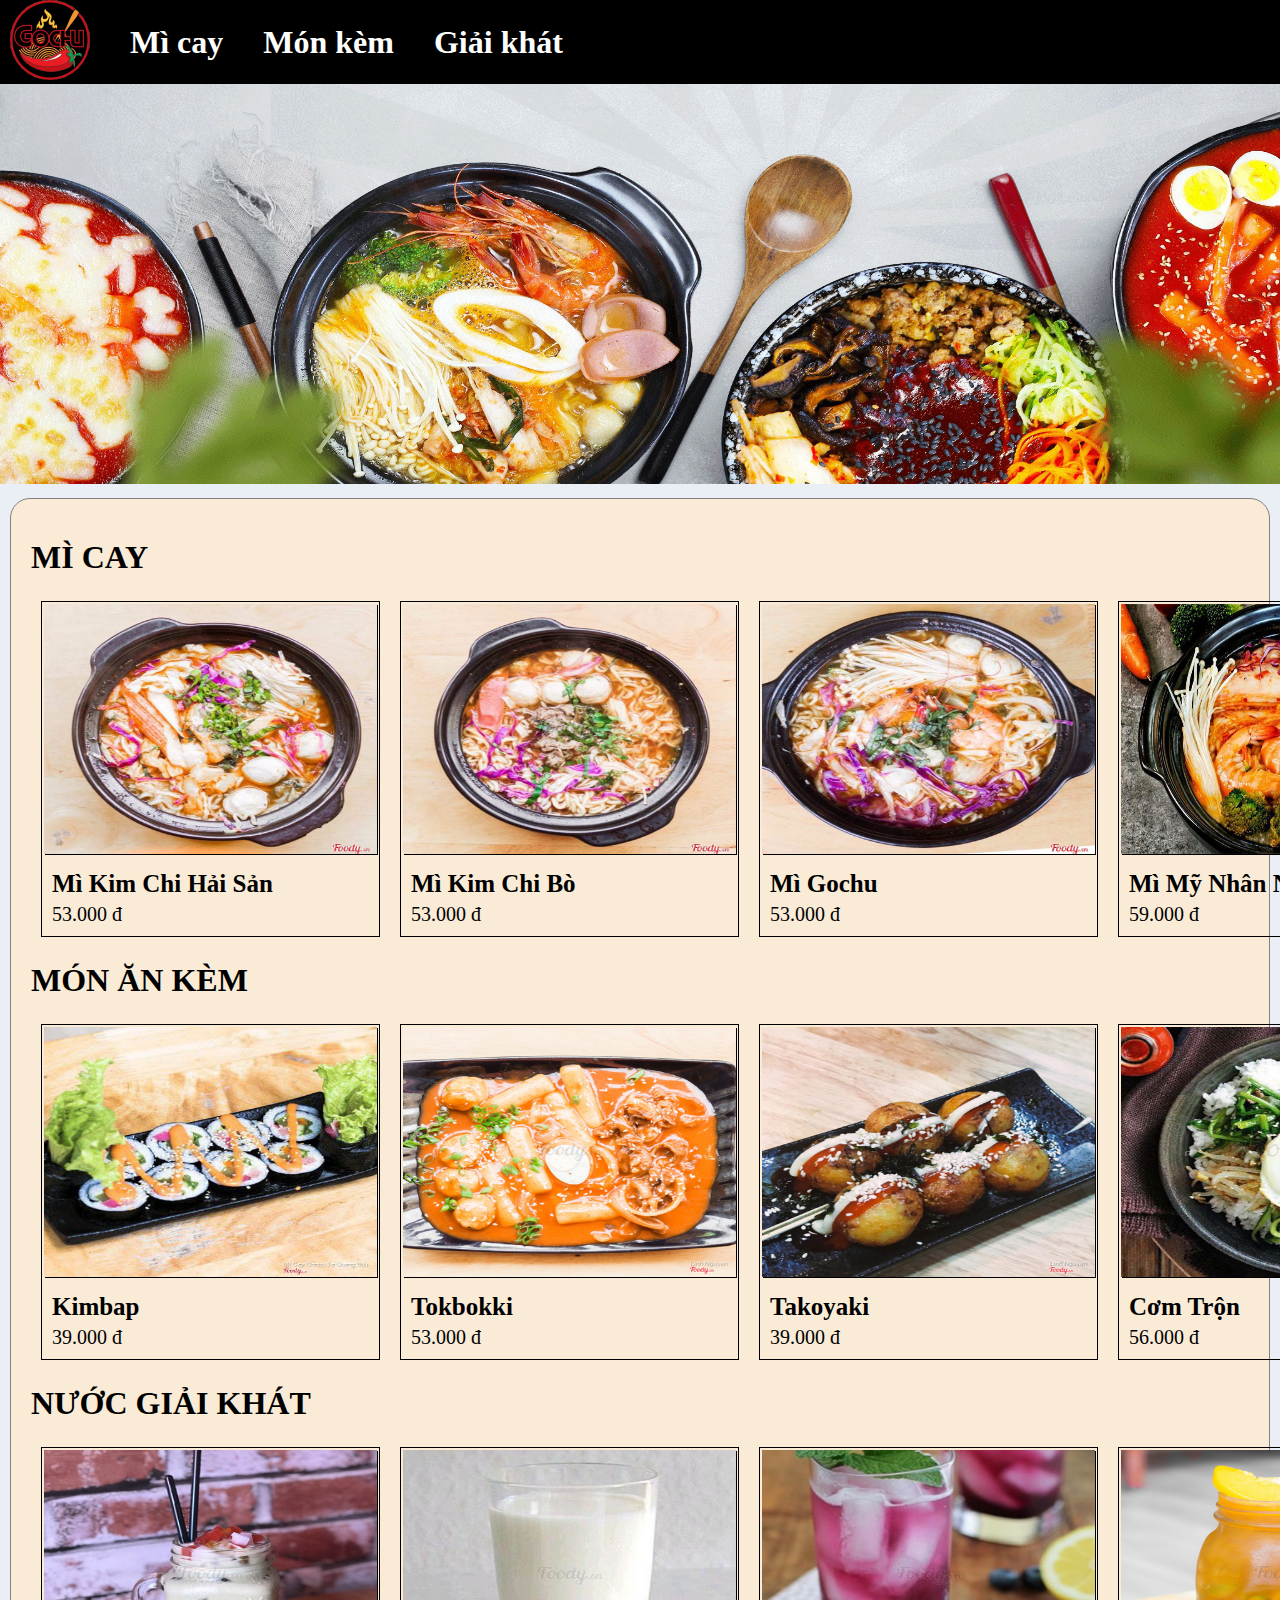
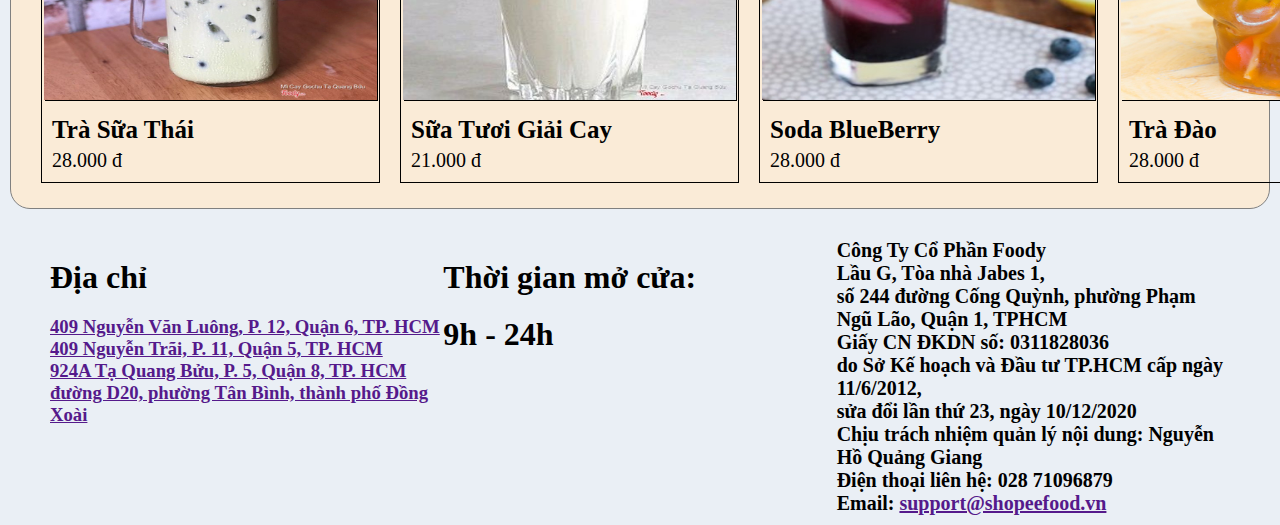
<file: index.html>
<!DOCTYPE html>
<html lang="en">
<head>
    <meta charset="UTF-8">
    <meta name="viewport" content="width=device-width, initial-scale=1.0">
    <title>Document</title>
    <link rel="stylesheet" href="/web.css">
</head>
<body>
    <header class="header">
        <div class="menu">
            <div class="img-logo">
                <img class="logo" src="/assets/logo.jpg" alt="">
            </div>
            <div class="mn">Mì cay</div>
            <div class="mn">Món kèm</div>
            <div class="mn">Giải khát</div>
        </div>
        <div class="banners">
            <img class="banner" src="/assets/banner.jpg" alt="">
        </div>
    </header>

    <main class="body">
        <div class="dishs">
        
            <h1>MÌ CAY</h1>
            <div class="list-dish">
                <section class="dish">
                    <a href="" class="pic">
                        <img class="dish-pic" src="/assets/haisan.jpeg" alt="">
                    </a>
                    <div class="title">
                        <h3 class="dish-name">Mì Kim Chi Hải Sản</h3>
                        <div class="price"><span>53.000 đ</span></div>
                    </div>
                </section>
                <section class="dish">
                    <a href="" class="pic">
                        <img class="dish-pic" src="/assets/bo.jpeg" alt="">
                    </a>
                    <div class="title">
                        <h3 class="dish-name">Mì Kim Chi Bò</h3>
                        <div class="price"><span>53.000 đ</span></div>
                    </div>
                </section>
                <section class="dish">
                    <a href="" class="pic">
                        <img class="dish-pic" src="/assets/gochu.jpeg" alt="">
                    </a>
                    <div class="title">
                        <h3 class="dish-name">Mì Gochu</h3>
                        <div class="price"><span>53.000 đ</span></div>
                    </div>
                </section>
                <section class="dish">
                    <a href="" class="pic">
                        <img class="dish-pic" src="/assets/minhanngu.jpg" alt="">
                    </a>
                    <div class="title">
                        <h3 class="dish-name">Mì Mỹ Nhân Ngư</h3>
                        <div class="price"><span>59.000 đ</span></div>
                    </div>
                </section>
                <section class="dish">
                    <a href="" class="pic">
                        <img class="dish-pic" src="/assets/suon.jpeg" alt="">
                    </a>
                    <div class="title">
                        <h3 class="dish-name">Mì Kim Chi Sườn</h3>
                        <div class="price"><span>53.000 đ</span></div>
                    </div>
                </section>
                
            </div>

            <h1>MÓN ĂN KÈM</h1>
            <div class="list-dish">
                <section class="dish">
                    <a href="" class="pic">
                        <img class="dish-pic" src="/assets/kimbap.jpg" alt="">
                    </a>
                    <div class="title">
                        <h3 class="dish-name">Kimbap</h3>
                        <div class="price"><span>39.000 đ</span></div>
                    </div>
                </section>
                <section class="dish">
                    <a href="" class="pic">
                        <img class="dish-pic" src="/assets/toboki.jpg" alt="">
                    </a>
                    <div class="title">
                        <h3 class="dish-name">Tokbokki</h3>
                        <div class="price"><span>53.000 đ</span></div>
                    </div>
                </section>
                <section class="dish">
                    <a href="" class="pic">
                        <img class="dish-pic" src="/assets/takoyaki.jpg" alt="">
                    </a>
                    <div class="title">
                        <h3 class="dish-name">Takoyaki</h3>
                        <div class="price"><span>39.000 đ</span></div>
                    </div>
                </section>
                <section class="dish">
                    <a href="" class="pic">
                        <img class="dish-pic" src="/assets/comtron.jpg" alt="">
                    </a>
                    <div class="title">
                        <h3 class="dish-name">Cơm Trộn</h3>
                        <div class="price"><span>56.000 đ</span></div>
                    </div>
                </section>
                <section class="dish">
                    <a href="" class="pic">
                        <img class="dish-pic" src="/assets/mitron.jpeg" alt="">
                    </a>
                    <div class="title">
                        <h3 class="dish-name">Mì Trộn</h3>
                        <div class="price"><span>56.000 đ</span></div>
                    </div>
                </section>
                
            </div>

            <h1>NƯỚC GIẢI KHÁT</h1>
            <div class="list-dish">
                <section class="dish">
                    <a href="" class="pic">
                        <img class="dish-pic" src="/assets/trasua.jpg" alt="">
                    </a>
                    <div class="title">
                        <h3 class="dish-name">Trà Sữa Thái</h3>
                        <div class="price"><span>28.000 đ</span></div>
                    </div>
                </section>
                <section class="dish">
                    <a href="" class="pic">
                        <img class="dish-pic" src="/assets/suatuoi.jpg" alt="">
                    </a>
                    <div class="title">
                        <h3 class="dish-name">Sữa Tươi Giải Cay</h3>
                        <div class="price"><span>21.000 đ</span></div>
                    </div>
                </section>
                <section class="dish">
                    <a href="" class="pic">
                        <img class="dish-pic" src="/assets/sodabluberry.jpg" alt="">
                    </a>
                    <div class="title">
                        <h3 class="dish-name">Soda BlueBerry</h3>
                        <div class="price"><span>28.000 đ</span></div>
                    </div>
                </section>
                <section class="dish">
                    <a href="" class="pic">
                        <img class="dish-pic" src="/assets/tradao.jpg" alt="">
                    </a>
                    <div class="title">
                        <h3 class="dish-name">Trà Đào</h3>
                        <div class="price"><span>28.000 đ</span></div>
                    </div>
                </section>
                <section class="dish">
                    <a href="" class="pic">
                        <img class="dish-pic" src="/assets/nuocngot.jpg" alt="">
                    </a>
                    <div class="title">
                        <h3 class="dish-name">Nước Ngọt Các Loại</h3>
                        <div class="price"><span>15.000 đ</span></div>
                    </div>
                </section>
                
            </div>

        </div>
    </main>

    <footer class="footer">
        
        <div class="loca">
            <h1>Địa chỉ</h1>
            <a href="">
                <h3>409 Nguyễn Văn Luông, P. 12, Quận 6, TP. HCM</h3>
                <h3>409 Nguyễn Trãi, P. 11, Quận 5, TP. HCM</h3>
                <h3>924A Tạ Quang Bửu, P. 5,  Quận 8, TP. HCM</h3>
                <h3>đường D20, phường Tân Bình, thành phố Đồng Xoài</h3>
            </a>
        </div>
        <div class="time">
            <h1>Thời gian mở cửa:</h1><h1> 9h - 24h</h1>
        </div>
        <div class="comp">            
            <h5>Công Ty Cổ Phần Foody<br>

                Lầu G, Tòa nhà Jabes 1,<br>
                    
                số 244 đường Cống Quỳnh, phường Phạm Ngũ Lão, Quận 1, TPHCM<br>
                    
                Giấy CN ĐKDN số: 0311828036<br>
                    
                do Sở Kế hoạch và Đầu tư TP.HCM cấp ngày 11/6/2012,<br>
                    
                sửa đổi lần thứ 23, ngày 10/12/2020<br>
                
                Chịu trách nhiệm quản lý nội dung: Nguyễn Hồ Quảng Giang<br>
                
                Điện thoại liên hệ: 028 71096879<br>
                    
                Email: <a href="">support@shopeefood.vn</a> </h5>
        </div>
    </footer>
</body>
</html>
</file>
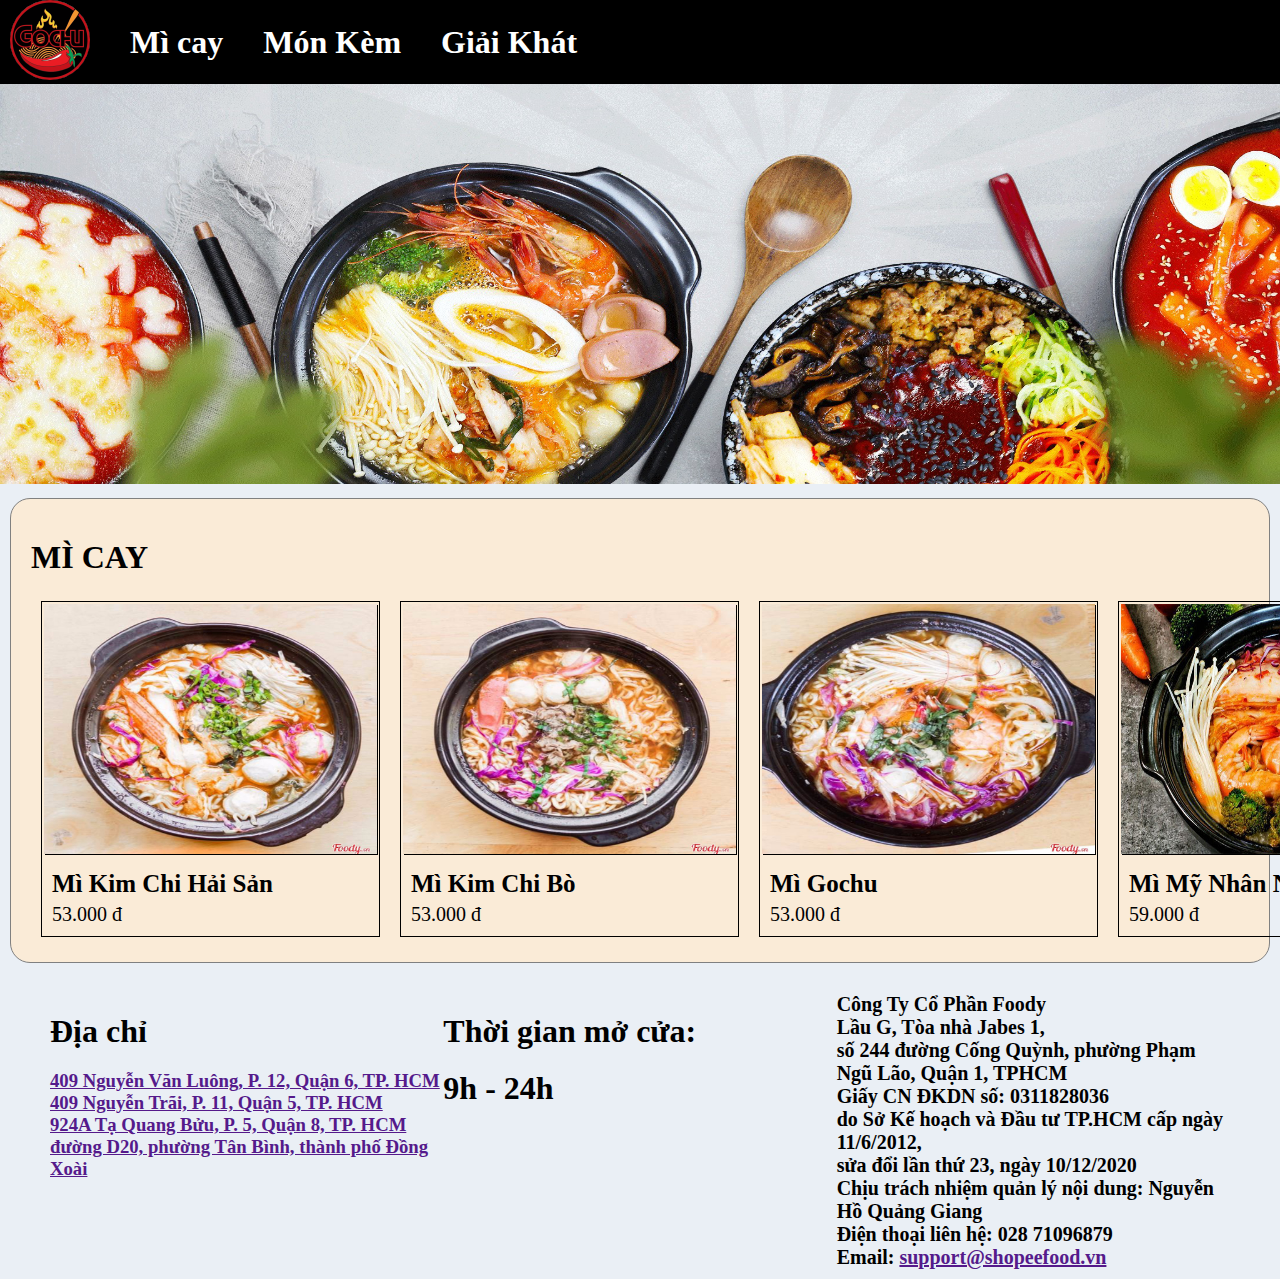
<file: NFood.html>
<!DOCTYPE html>
<html lang="en">
<head>
    <meta charset="UTF-8">
    <meta name="viewport" content="width=device-width, initial-scale=1.0">
    <title>Document</title>
    <link rel="stylesheet" href="/web.css">
</head>
<body>

    <header class="header">
        <div class="menu">
            <div class="img-logo">
                <a href="/index.html">
                    <img class="logo" src="/assets/logo.jpg" alt="">
                </a>
            </div>
            <div class="mn"><a class="aa" href="/NFood.html">Mì cay</a></div>
            <div class="mn"><a class="aa" href="/SFood.html">Món Kèm</a></div>
            <div class="mn"><a class="aa" href="/Water.html">Giải Khát</a></div>
        </div>
        <div class="banners">
            <img class="banner" src="/assets/banner.jpg" alt="">
        </div>
    </header>

    <main class="body">
        <div class="dishs">
            <h1>MÌ CAY</h1>
            <div class="list-dish">
                <section class="dish">
                    <a href="" class="pic">
                        <img class="dish-pic" src="/assets/haisan.jpeg" alt="">
                    </a>
                    <div class="title">
                        <h3 class="dish-name">Mì Kim Chi Hải Sản</h3>
                        <div class="price"><span>53.000 đ</span></div>
                    </div>
                </section>
                <section class="dish">
                    <a href="" class="pic">
                        <img class="dish-pic" src="/assets/bo.jpeg" alt="">
                    </a>
                    <div class="title">
                        <h3 class="dish-name">Mì Kim Chi Bò</h3>
                        <div class="price"><span>53.000 đ</span></div>
                    </div>
                </section>
                <section class="dish">
                    <a href="" class="pic">
                        <img class="dish-pic" src="/assets/gochu.jpeg" alt="">
                    </a>
                    <div class="title">
                        <h3 class="dish-name">Mì Gochu</h3>
                        <div class="price"><span>53.000 đ</span></div>
                    </div>
                </section>
                <section class="dish">
                    <a href="" class="pic">
                        <img class="dish-pic" src="/assets/minhanngu.jpg" alt="">
                    </a>
                    <div class="title">
                        <h3 class="dish-name">Mì Mỹ Nhân Ngư</h3>
                        <div class="price"><span>59.000 đ</span></div>
                    </div>
                </section>
                <section class="dish">
                    <a href="" class="pic">
                        <img class="dish-pic" src="/assets/suon.jpeg" alt="">
                    </a>
                    <div class="title">
                        <h3 class="dish-name">Mì Kim Chi Sườn</h3>
                        <div class="price"><span>53.000 đ</span></div>
                    </div>
                </section>                
            </div>
        </div>
    </main>

    <footer class="footer">
        
        <div class="loca">
            <h1>Địa chỉ</h1>
            <a href="">
                <h3>409 Nguyễn Văn Luông, P. 12, Quận 6, TP. HCM</h3>
                <h3>409 Nguyễn Trãi, P. 11, Quận 5, TP. HCM</h3>
                <h3>924A Tạ Quang Bửu, P. 5,  Quận 8, TP. HCM</h3>
                <h3>đường D20, phường Tân Bình, thành phố Đồng Xoài</h3>
            </a>
        </div>
        <div class="time">
            <h1>Thời gian mở cửa:</h1><h1> 9h - 24h</h1>
        </div>
        <div class="comp">            
            <h5>Công Ty Cổ Phần Foody<br>

                Lầu G, Tòa nhà Jabes 1,<br>
                    
                số 244 đường Cống Quỳnh, phường Phạm Ngũ Lão, Quận 1, TPHCM<br>
                    
                Giấy CN ĐKDN số: 0311828036<br>
                    
                do Sở Kế hoạch và Đầu tư TP.HCM cấp ngày 11/6/2012,<br>
                    
                sửa đổi lần thứ 23, ngày 10/12/2020<br>
                
                Chịu trách nhiệm quản lý nội dung: Nguyễn Hồ Quảng Giang<br>
                
                Điện thoại liên hệ: 028 71096879<br>
                    
                Email: <a href="">support@shopeefood.vn</a> </h5>
        </div>
    </footer>

</body>
</html>
</file>
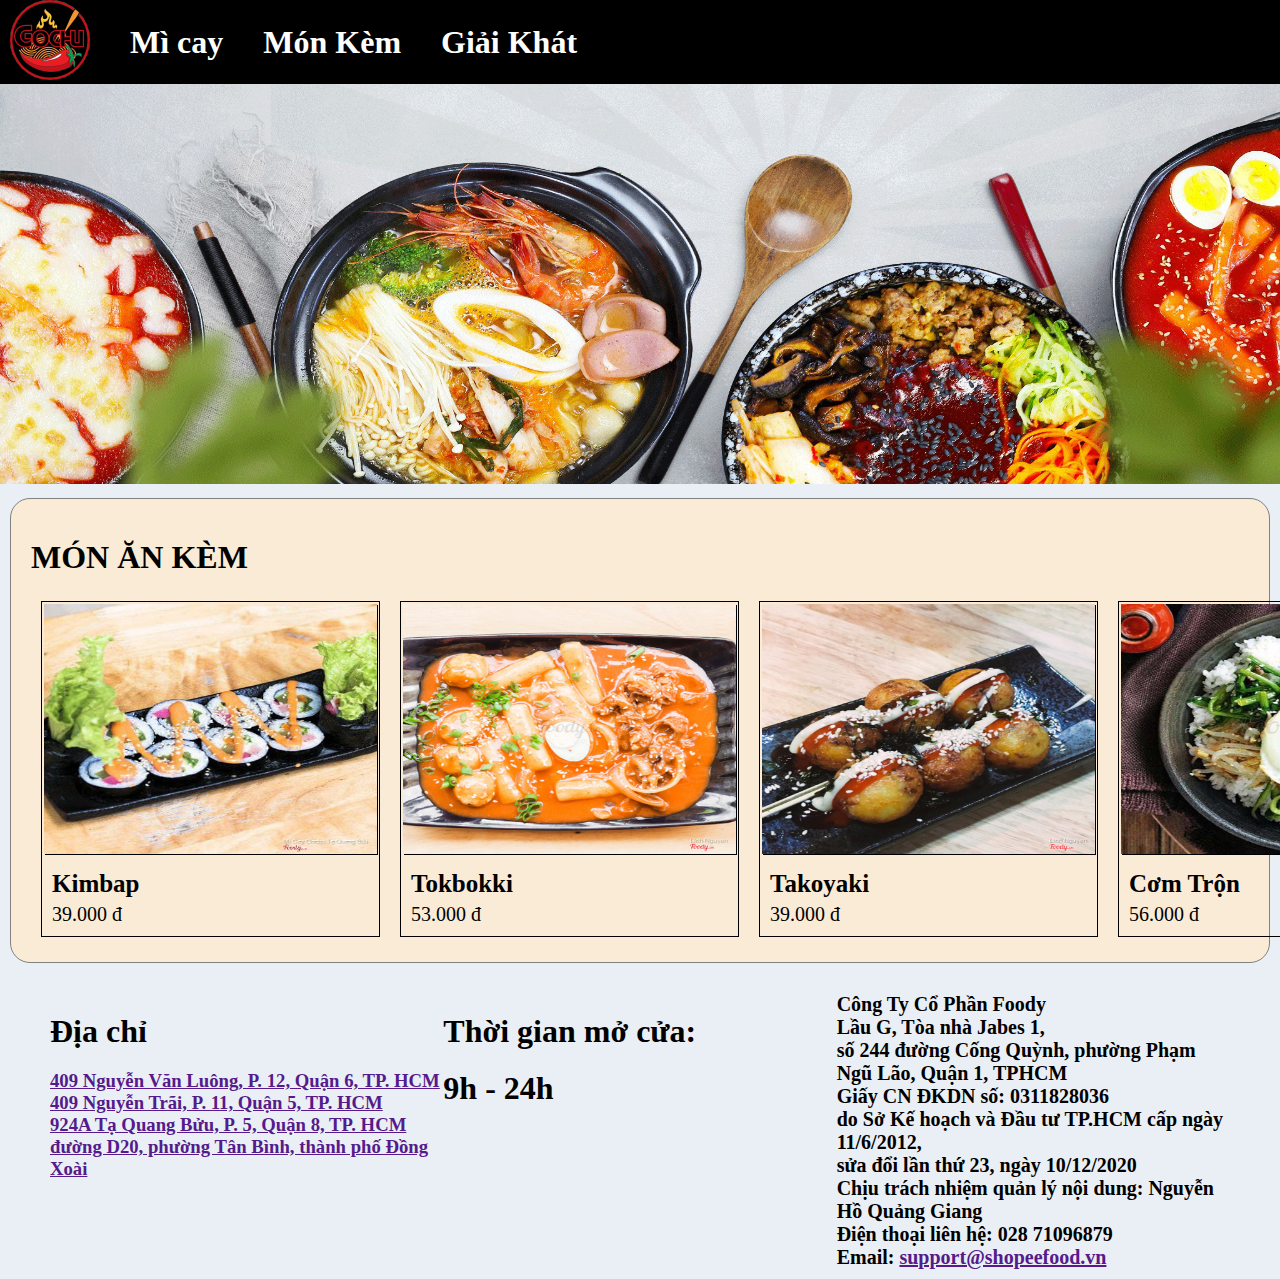
<file: SFood.html>
<!DOCTYPE html>
<html lang="en">
<head>
    <meta charset="UTF-8">
    <meta name="viewport" content="width=device-width, initial-scale=1.0">
    <title>Document</title>
    <link rel="stylesheet" href="/web.css">
</head>
<body>
    
    <header class="header">
        <div class="menu">
            <div class="img-logo">
                <a href="/index.html">
                    <img class="logo" src="/assets/logo.jpg" alt="">
                </a>
            </div>
            <div class="mn"><a class="aa" href="/NFood.html">Mì cay</a></div>
            <div class="mn"><a class="aa" href="/SFood.html">Món Kèm</a></div>
            <div class="mn"><a class="aa" href="/Water.html">Giải Khát</a></div>
        </div>
        <div class="banners">
            <img class="banner" src="/assets/banner.jpg" alt="">
        </div>
    </header>

    <main class="body">
        <div class="dishs">
            <h1>MÓN ĂN KÈM</h1>
            <div class="list-dish">
                <section class="dish">
                    <a href="" class="pic">
                        <img class="dish-pic" src="/assets/kimbap.jpg" alt="">
                    </a>
                    <div class="title">
                        <h3 class="dish-name">Kimbap</h3>
                        <div class="price"><span>39.000 đ</span></div>
                    </div>
                </section>
                <section class="dish">
                    <a href="" class="pic">
                        <img class="dish-pic" src="/assets/toboki.jpg" alt="">
                    </a>
                    <div class="title">
                        <h3 class="dish-name">Tokbokki</h3>
                        <div class="price"><span>53.000 đ</span></div>
                    </div>
                </section>
                <section class="dish">
                    <a href="" class="pic">
                        <img class="dish-pic" src="/assets/takoyaki.jpg" alt="">
                    </a>
                    <div class="title">
                        <h3 class="dish-name">Takoyaki</h3>
                        <div class="price"><span>39.000 đ</span></div>
                    </div>
                </section>
                <section class="dish">
                    <a href="" class="pic">
                        <img class="dish-pic" src="/assets/comtron.jpg" alt="">
                    </a>
                    <div class="title">
                        <h3 class="dish-name">Cơm Trộn</h3>
                        <div class="price"><span>56.000 đ</span></div>
                    </div>
                </section>
                <section class="dish">
                    <a href="" class="pic">
                        <img class="dish-pic" src="/assets/mitron.jpeg" alt="">
                    </a>
                    <div class="title">
                        <h3 class="dish-name">Mì Trộn</h3>
                        <div class="price"><span>56.000 đ</span></div>
                    </div>
                </section>
                
            </div>
        </div>
    </main>

    <footer class="footer">
        
        <div class="loca">
            <h1>Địa chỉ</h1>
            <a href="">
                <h3>409 Nguyễn Văn Luông, P. 12, Quận 6, TP. HCM</h3>
                <h3>409 Nguyễn Trãi, P. 11, Quận 5, TP. HCM</h3>
                <h3>924A Tạ Quang Bửu, P. 5,  Quận 8, TP. HCM</h3>
                <h3>đường D20, phường Tân Bình, thành phố Đồng Xoài</h3>
            </a>
        </div>
        <div class="time">
            <h1>Thời gian mở cửa:</h1><h1> 9h - 24h</h1>
        </div>
        <div class="comp">            
            <h5>Công Ty Cổ Phần Foody<br>

                Lầu G, Tòa nhà Jabes 1,<br>
                    
                số 244 đường Cống Quỳnh, phường Phạm Ngũ Lão, Quận 1, TPHCM<br>
                    
                Giấy CN ĐKDN số: 0311828036<br>
                    
                do Sở Kế hoạch và Đầu tư TP.HCM cấp ngày 11/6/2012,<br>
                    
                sửa đổi lần thứ 23, ngày 10/12/2020<br>
                
                Chịu trách nhiệm quản lý nội dung: Nguyễn Hồ Quảng Giang<br>
                
                Điện thoại liên hệ: 028 71096879<br>
                    
                Email: <a href="">support@shopeefood.vn</a> </h5>
        </div>
    </footer>

</body>
</html>
</file>
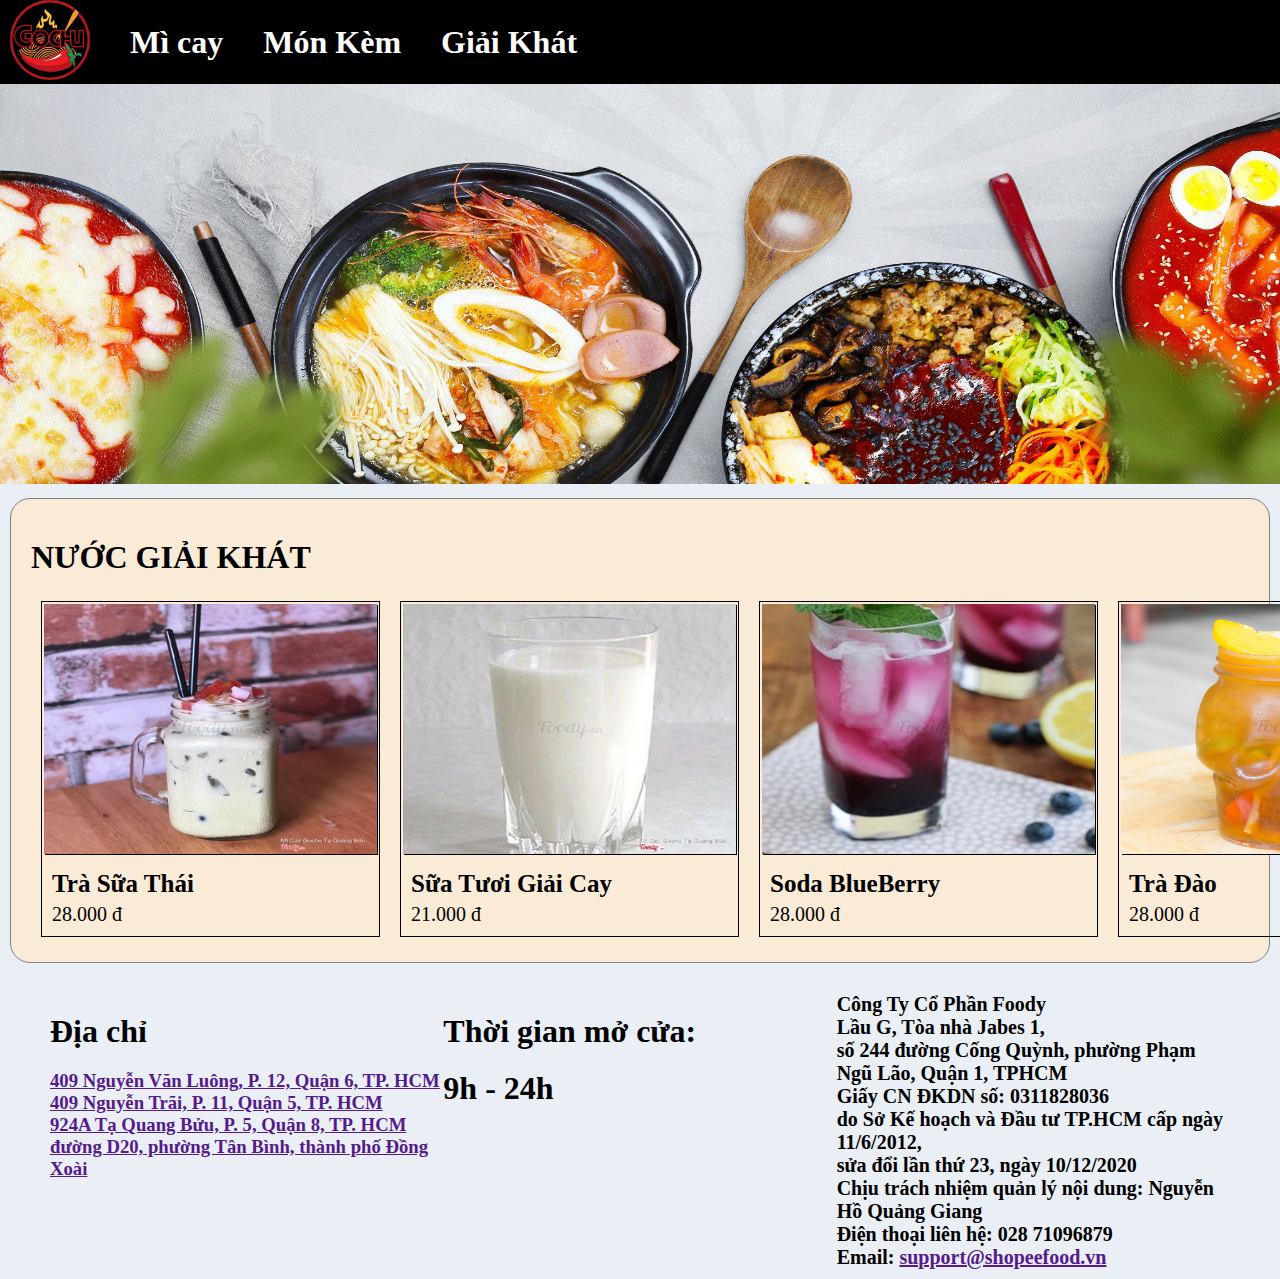
<file: Water.html>
<!DOCTYPE html>
<html lang="en">
<head>
    <meta charset="UTF-8">
    <meta name="viewport" content="width=device-width, initial-scale=1.0">
    <title>Document</title>
    <link rel="stylesheet" href="/web.css">
</head>
<body>
    
    <header class="header">
        <div class="menu">
            <div class="img-logo">
                <a href="/index.html">
                    <img class="logo" src="/assets/logo.jpg" alt="">
                </a>
            </div>
            <div class="mn"><a class="aa" href="/NFood.html">Mì cay</a></div>
            <div class="mn"><a class="aa" href="/SFood.html">Món Kèm</a></div>
            <div class="mn"><a class="aa" href="/Water.html">Giải Khát</a></div>
        </div>
        <div class="banners">
            <img class="banner" src="/assets/banner.jpg" alt="">
        </div>
    </header>

    <main class="body">
        <div class="dishs">

            <h1>NƯỚC GIẢI KHÁT</h1>
            <div class="list-dish">
                <section class="dish">
                    <a href="" class="pic">
                        <img class="dish-pic" src="/assets/trasua.jpg" alt="">
                    </a>
                    <div class="title">
                        <h3 class="dish-name">Trà Sữa Thái</h3>
                        <div class="price"><span>28.000 đ</span></div>
                    </div>
                </section>
                <section class="dish">
                    <a href="" class="pic">
                        <img class="dish-pic" src="/assets/suatuoi.jpg" alt="">
                    </a>
                    <div class="title">
                        <h3 class="dish-name">Sữa Tươi Giải Cay</h3>
                        <div class="price"><span>21.000 đ</span></div>
                    </div>
                </section>
                <section class="dish">
                    <a href="" class="pic">
                        <img class="dish-pic" src="/assets/sodabluberry.jpg" alt="">
                    </a>
                    <div class="title">
                        <h3 class="dish-name">Soda BlueBerry</h3>
                        <div class="price"><span>28.000 đ</span></div>
                    </div>
                </section>
                <section class="dish">
                    <a href="" class="pic">
                        <img class="dish-pic" src="/assets/tradao.jpg" alt="">
                    </a>
                    <div class="title">
                        <h3 class="dish-name">Trà Đào</h3>
                        <div class="price"><span>28.000 đ</span></div>
                    </div>
                </section>
                <section class="dish">
                    <a href="" class="pic">
                        <img class="dish-pic" src="/assets/nuocngot.jpg" alt="">
                    </a>
                    <div class="title">
                        <h3 class="dish-name">Nước Ngọt Các Loại</h3>
                        <div class="price"><span>15.000 đ</span></div>
                    </div>
                </section>
                
            </div>

        </div>
    </main>

    <footer class="footer">
        
        <div class="loca">
            <h1>Địa chỉ</h1>
            <a href="">
                <h3>409 Nguyễn Văn Luông, P. 12, Quận 6, TP. HCM</h3>
                <h3>409 Nguyễn Trãi, P. 11, Quận 5, TP. HCM</h3>
                <h3>924A Tạ Quang Bửu, P. 5,  Quận 8, TP. HCM</h3>
                <h3>đường D20, phường Tân Bình, thành phố Đồng Xoài</h3>
            </a>
        </div>
        <div class="time">
            <h1>Thời gian mở cửa:</h1><h1> 9h - 24h</h1>
        </div>
        <div class="comp">            
            <h5>Công Ty Cổ Phần Foody<br>

                Lầu G, Tòa nhà Jabes 1,<br>
                    
                số 244 đường Cống Quỳnh, phường Phạm Ngũ Lão, Quận 1, TPHCM<br>
                    
                Giấy CN ĐKDN số: 0311828036<br>
                    
                do Sở Kế hoạch và Đầu tư TP.HCM cấp ngày 11/6/2012,<br>
                    
                sửa đổi lần thứ 23, ngày 10/12/2020<br>
                
                Chịu trách nhiệm quản lý nội dung: Nguyễn Hồ Quảng Giang<br>
                
                Điện thoại liên hệ: 028 71096879<br>
                    
                Email: <a href="">support@shopeefood.vn</a> </h5>
        </div>
    </footer>

</body>
</html>
</file>
<file: web.css>
*{
    margin: 0;
    
}
body {
    background-color: rgb(234 239 245);
}
.menu {
    background-color: black;
    display: flex;
    align-items: center;
    justify-content: left;
}
.img-logo {
    padding-left: 10px;
    padding-right: 20px;
    background-color: black;
}
.logo {
    height: 80px;
    border-radius:40px 40px;
}

.banners {
    margin-left: 0px;
}
.banner {
    height: 400px;
    width:  100%;
}
.mn{
    text-align: center;
    color: white;
    padding: 20px;
    background-color: black;
    font-size:xx-large;
    font-weight: bold;
}


.dishs {
    border: 1px solid gray;
    border-radius: 20px;
    margin: 10px;
    padding: 20px;
    background-color: antiquewhite;
}

/*=======================================================================*/
.mn .aa:hover {
    color: red;
}


.pic {
    display: block;
    overflow: hidden;
}
.dish-pic:hover {
    transform: scale(1.05);
}



.dish:hover {
    box-shadow: 2px 2px rgb(43, 39, 39);
    .dish-name {
        color: red;
    }
}
/*=======================================================================*/
.dish-pic {
    height: 250px;
    width: 333px;
    margin: 2px;
    box-shadow: 1px 1px black;
}



h1 {
    margin: 20px 0px;
}

.dish {

    justify-content: center;
    max-width: fit-content;
    border: 1px solid black;
    margin: 5px 10px;

    
}

.title {
    padding: 10px 10px;
    
}
.price {
    margin-top: 5px;
}

.dish-name {
    font-size: 25px;
}

span {
    font-size: 20px;
}

.list-dish {
    display: grid;
    grid-template-columns: 1fr 1fr 1fr 1fr 1fr;
    /*gap: 20px;*/
    justify-items: center;
}

.aa{
    font-size: xx-large;
    text-decoration: none;
    color: white;
}




.footer {
    display: grid;
    grid-template-columns: 1fr 1fr 1fr;
    margin: 30px 50px 10px;
}

.loca .time .comp {
    margin: 20px 20px;
}
h5 {
    font-size: 20px;
}
</file>
